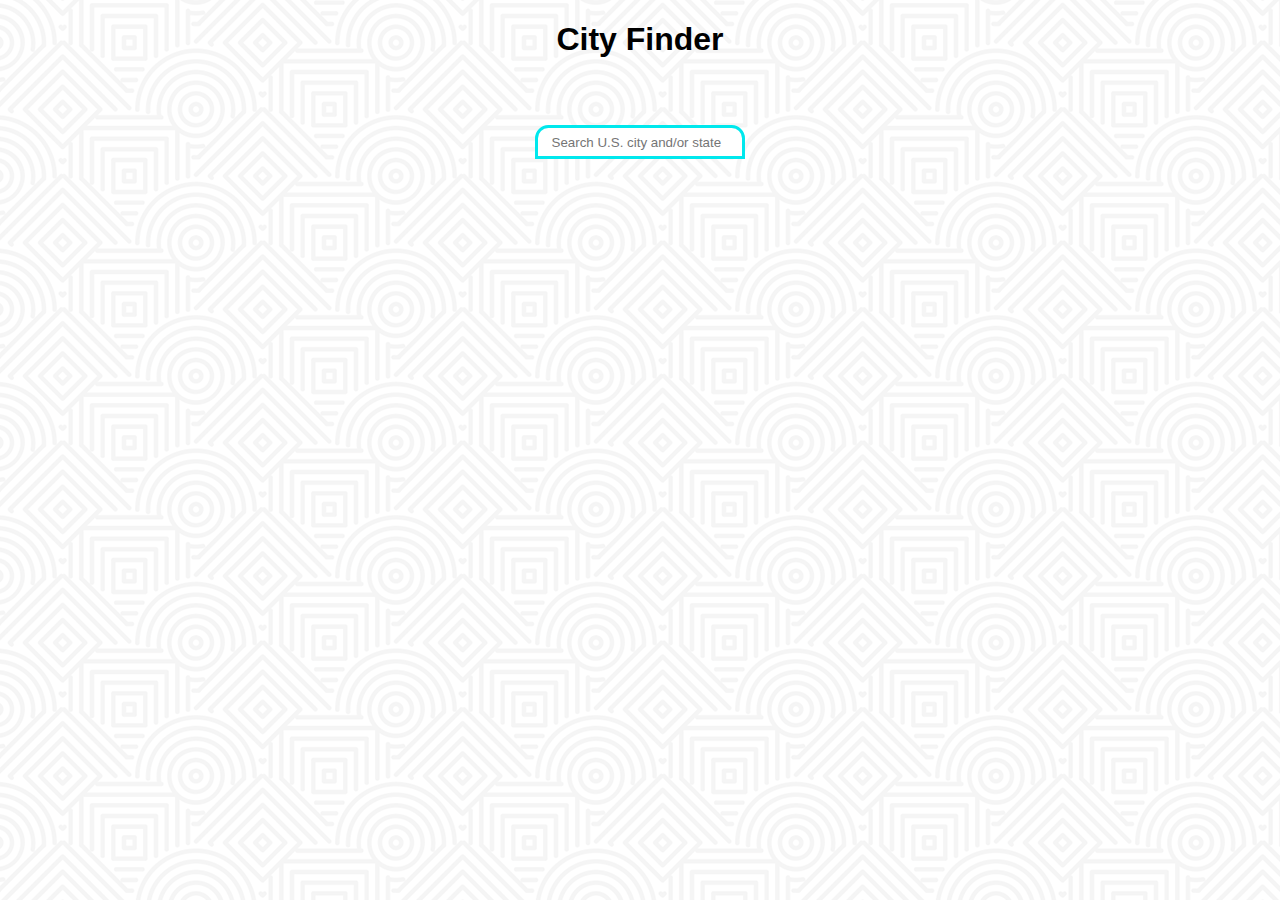
<file: city-finder/index.html>
<!DOCTYPE html>
<html>
    <head>
        <meta charset="utf-8">
        <link rel="stylesheet" href="style.css">
        <title> City Finder </title>
    </head>

    <body>
        <h1>City Finder</h1>
        <input id="search" type="text" placeholder="Search U.S. city and/or state">

        <ul class="panels-ctn">

        </ul>
    </body>

    <script src="action.js"></script>
</html>
</file>
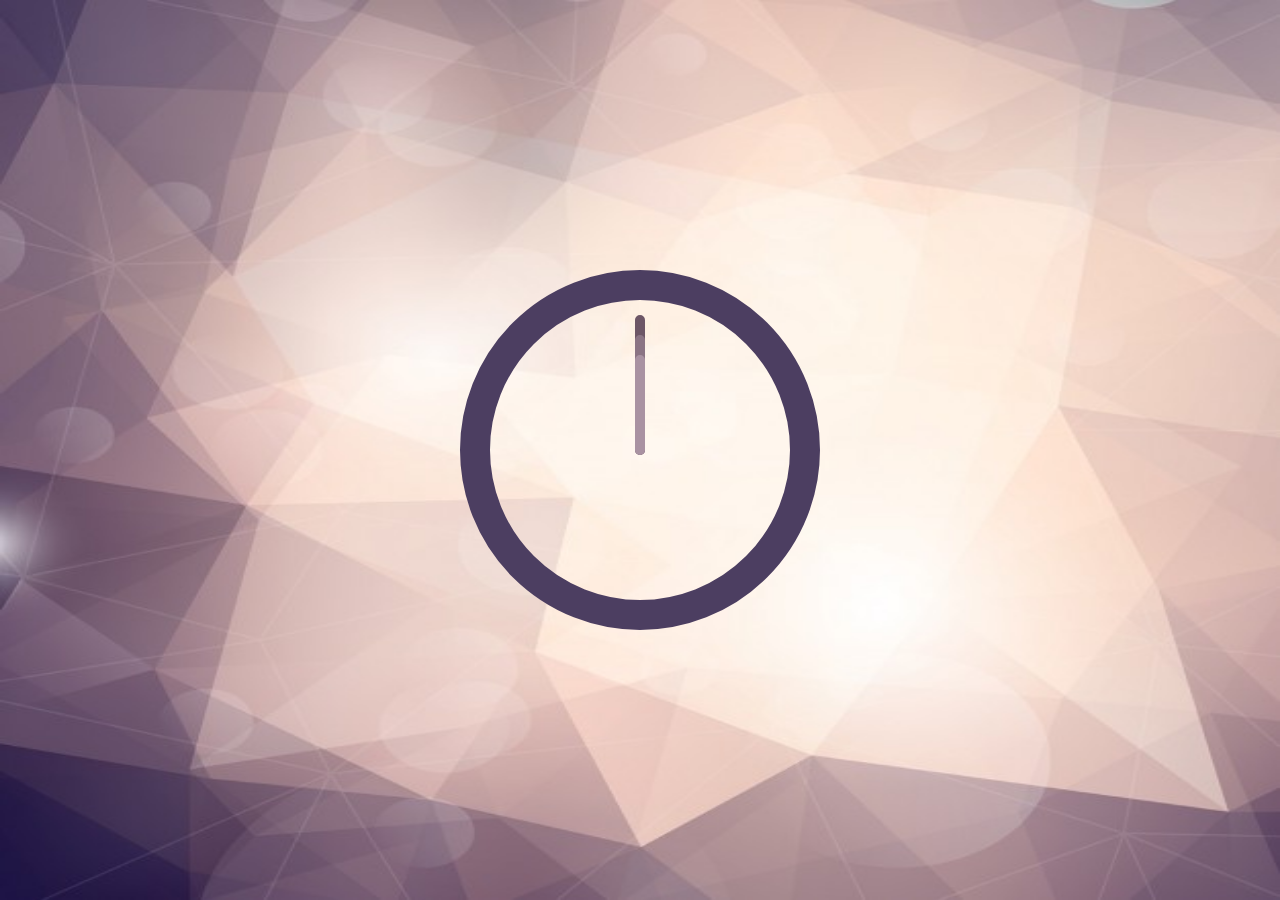
<file: clock/index.html>
<!DOCTYPE html>
<html>
    <head>
        <meta charset="UTF-8">
        <title> Minimalist Clock </title>

        <link rel="stylesheet" href="style.css">
    </head>

    <body>
        <div id="clock-face">
            <div class="hand" id="hour-hand"></div>
            <div class="hand" id="min-hand"></div>
            <div class="hand" id="sec-hand"></div>

            <!-- DOTS -->
        </div>
    </body>


    <script src="action.js"></script>
</html>
</file>
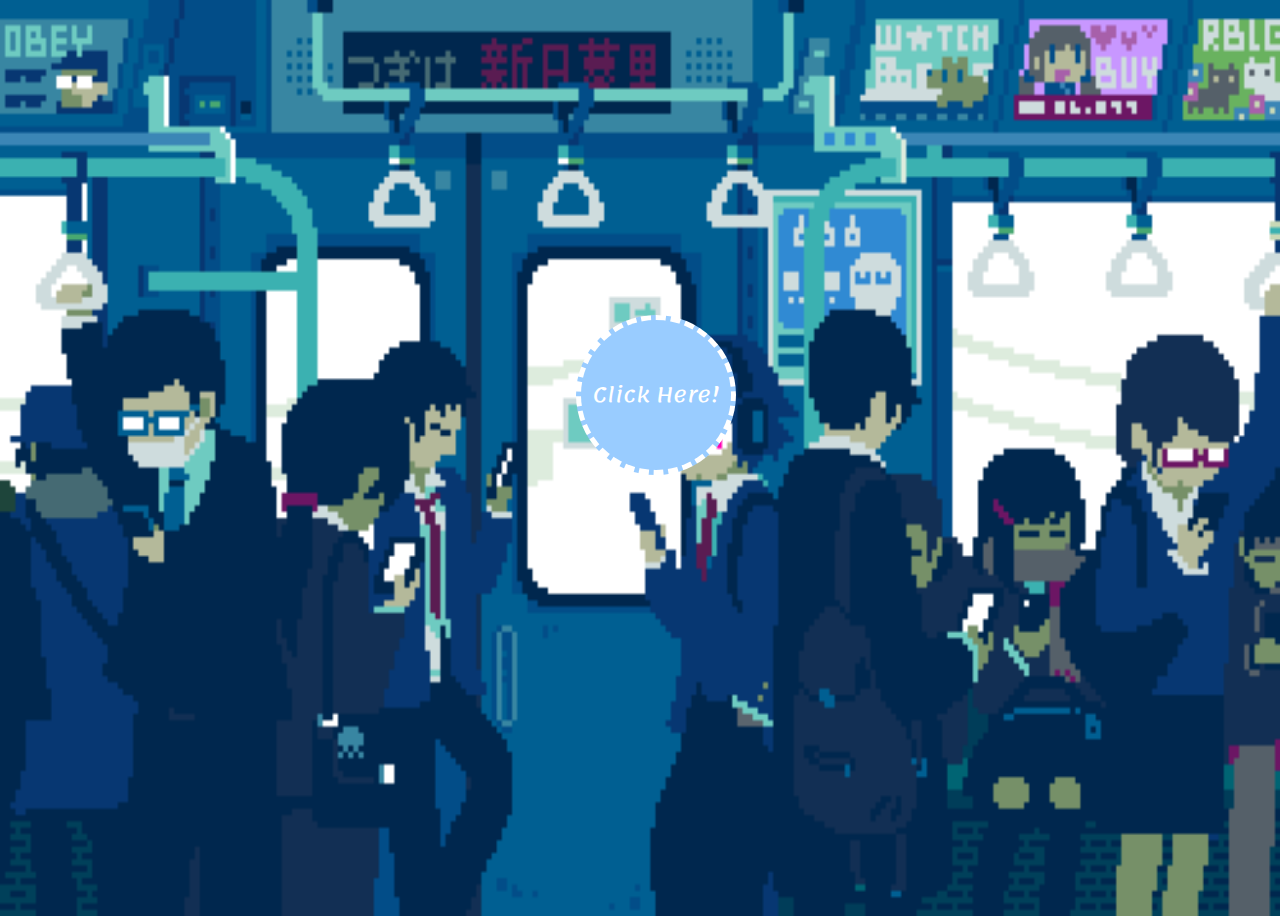
<file: Color-Dots/index.html>
<!DOCTYPE html>
<html>
    <head>
        <link href="https://fonts.googleapis.com/css?family=Lemonada" rel="stylesheet"> 
        <link rel="stylesheet" href="style.css">
        <title> Color Dots </title>
    </head>

    <body>
         <div id="fancy"> Click Here! </div> 
    </body>

    <script src="action.js"></script>
</html>
</file>
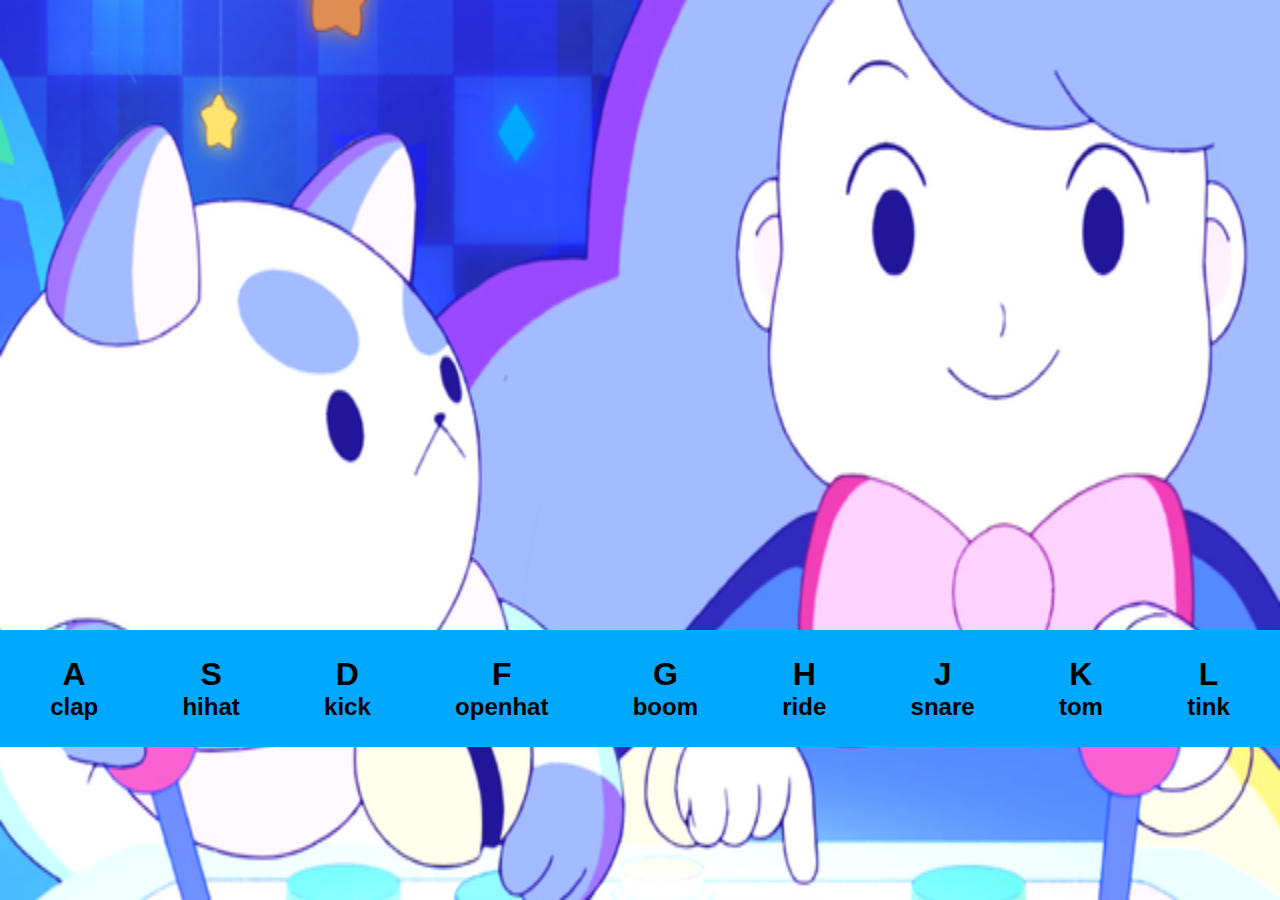
<file: drum-kit/index.html>
<!DOCTYPE html>
<html>
    <head>
        <title> Drum Kit</title>
        <link rel="stylesheet" href="style.css">

        <meta charset="utf-8"/>
        
    </head>
    
    <body>
    
        <div id="strip"></div>
    
    </body>

    <script src="action.js"></script>
</html>
</file>
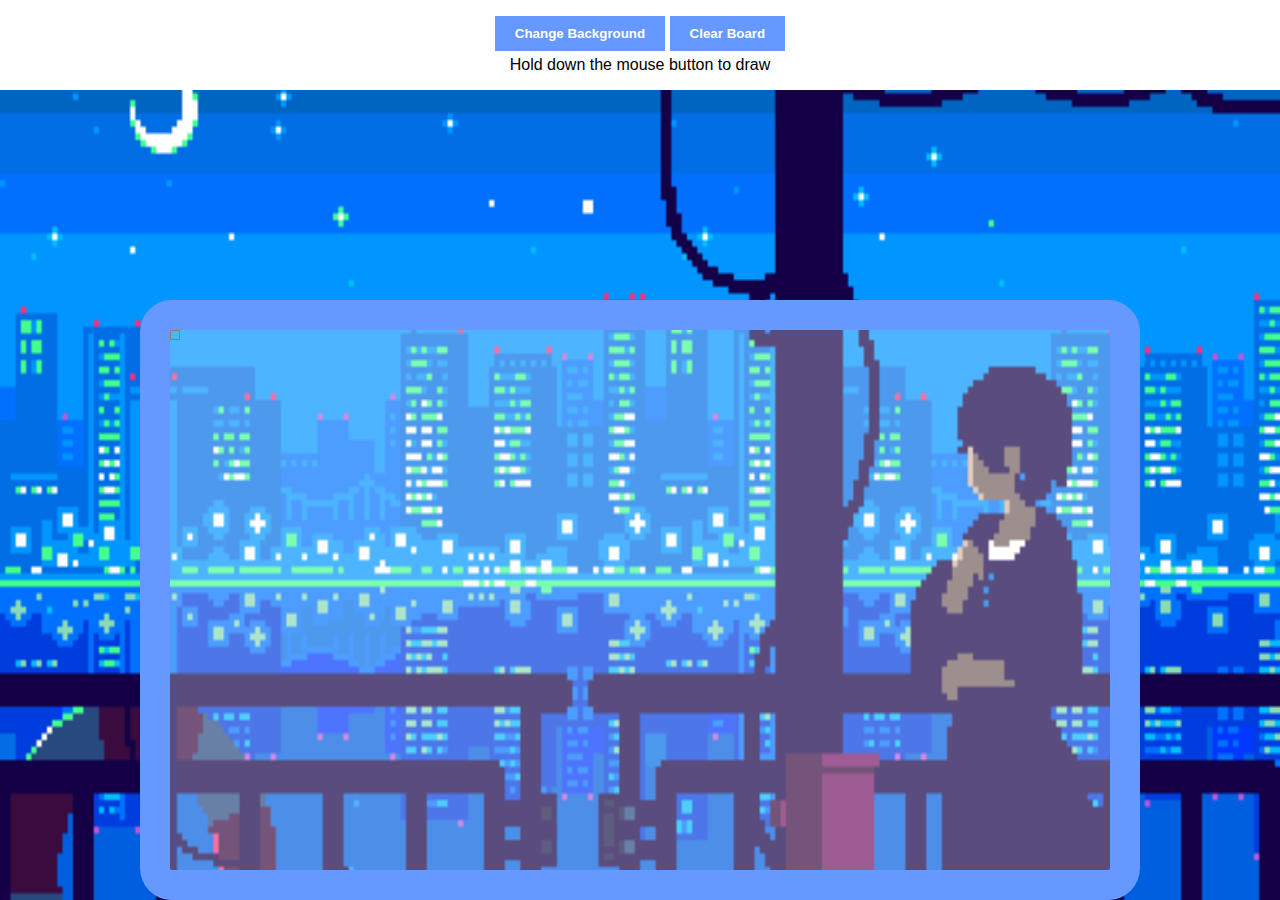
<file: etch-a-sketch/index.html>
<!DOCTYPE html>
<html>
    <head>
        <!-- Stylesheet -->
        <link rel="stylesheet" href="style.css" />

        <title> Etch-A-Sketch </title>
    </head>



    <body>

        <header>
            <button id="change-btn"> Change Background </button>
            <button id="clear-btn"> Clear Board</button>
            <p> Hold down the mouse button to draw </p>
        </header>

        <main id="ctn">
            <div></div>
        </main>

    </body>



    <!-- JQuery -->
    <script
          src="https://code.jquery.com/jquery-3.1.1.slim.min.js"
          integrity="sha256-/SIrNqv8h6QGKDuNoLGA4iret+kyesCkHGzVUUV0shc="
          crossorigin="anonymous"></script>
    <!-- JavaScript -->
    <script src="action.js"></script>
</html>
</file>
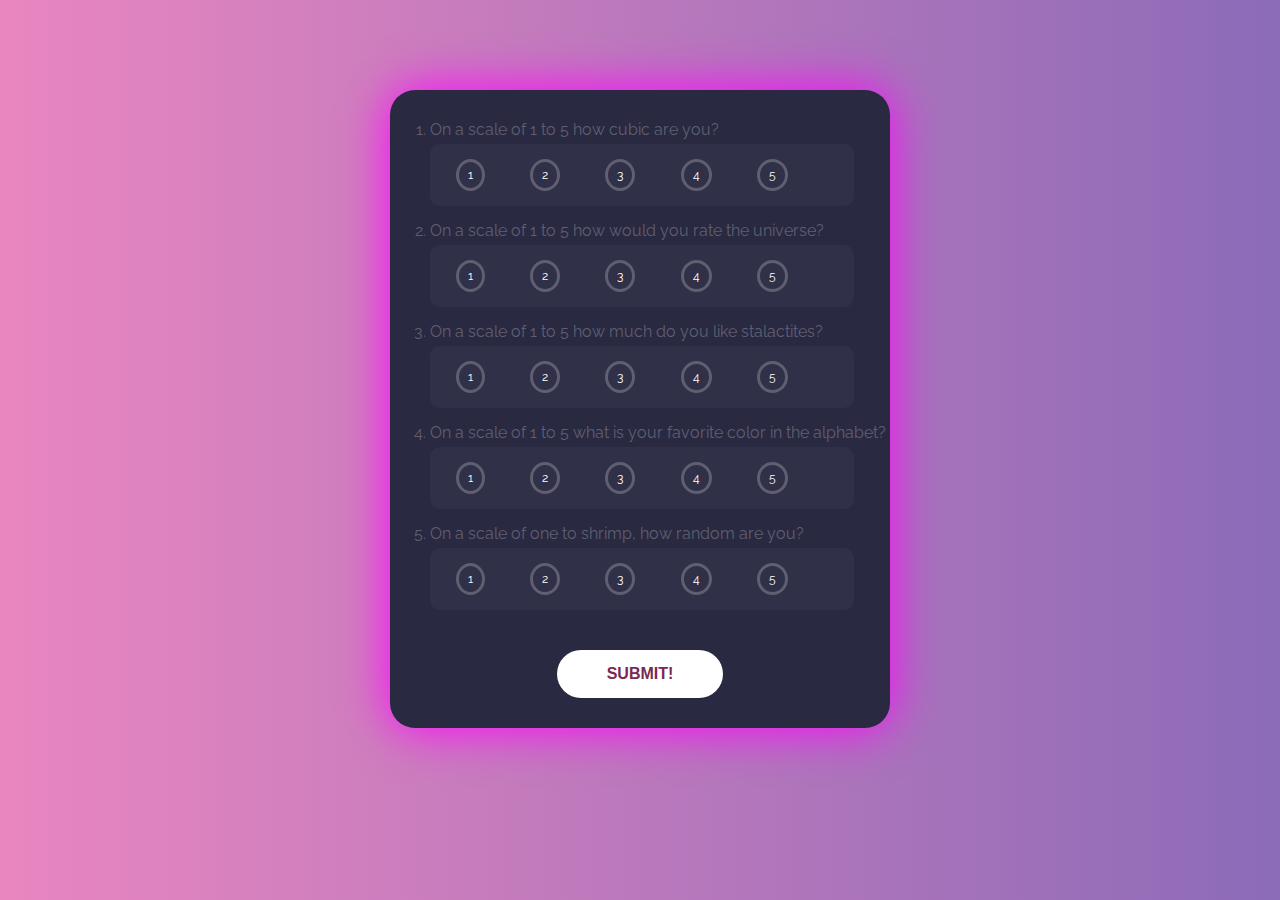
<file: First-Form/index.html>
<!DOCTYPE html>
<html>
    <head>
        <title> Simple Form </title>
        <link href="https://fonts.googleapis.com/css?family=Raleway" rel="stylesheet"> 
        <link rel="stylesheet" href="style.css">
    </head>

    <body>
        <div id="outer-form">
            <ol>
                <div class="question-set">
                    <li>On a scale of 1 to 5 how cubic are you?</li>
                    <div class='options-ctn'>
                        <p>1</p>
                        <p>2</p>
                        <p>3</p>
                        <p>4</p>
                        <p>5</p>
                    </div>
                </div>

                <div class="question-set">
                    <li>On a scale of 1 to 5 how would you rate the universe?</li>
                    <div class='options-ctn'>
                        <p>1</p>
                        <p>2</p>
                        <p>3</p>
                        <p>4</p>
                        <p>5</p>
                    </div>
                </div>

                <div class="question-set">
                    <li>On a scale of 1 to 5 how much do you like stalactites?</li>
                    <div class='options-ctn'>
                        <p>1</p>
                        <p>2</p>
                        <p>3</p>
                        <p>4</p>
                        <p>5</p>
                    </div>
                </div>

                <div class="question-set">
                    <li>On a scale of 1 to 5 what is your favorite color in the alphabet?</li>
                    <div class='options-ctn'>
                        <p>1</p>
                        <p>2</p>
                        <p>3</p>
                        <p>4</p>
                        <p>5</p>
                    </div>
                </div>

                <div class="question-set">
                    <li>On a scale of one to shrimp, how random are you?</li>
                    <div class='options-ctn'>
                        <p>1</p>
                        <p>2</p>
                        <p>3</p>
                        <p>4</p>
                        <p>5</p>
                    </div>
                </div>
            </ol>

            <button> Submit! </button> 
        </div>

    </body>

    <script src="form.js"></script>
</html>
</file>
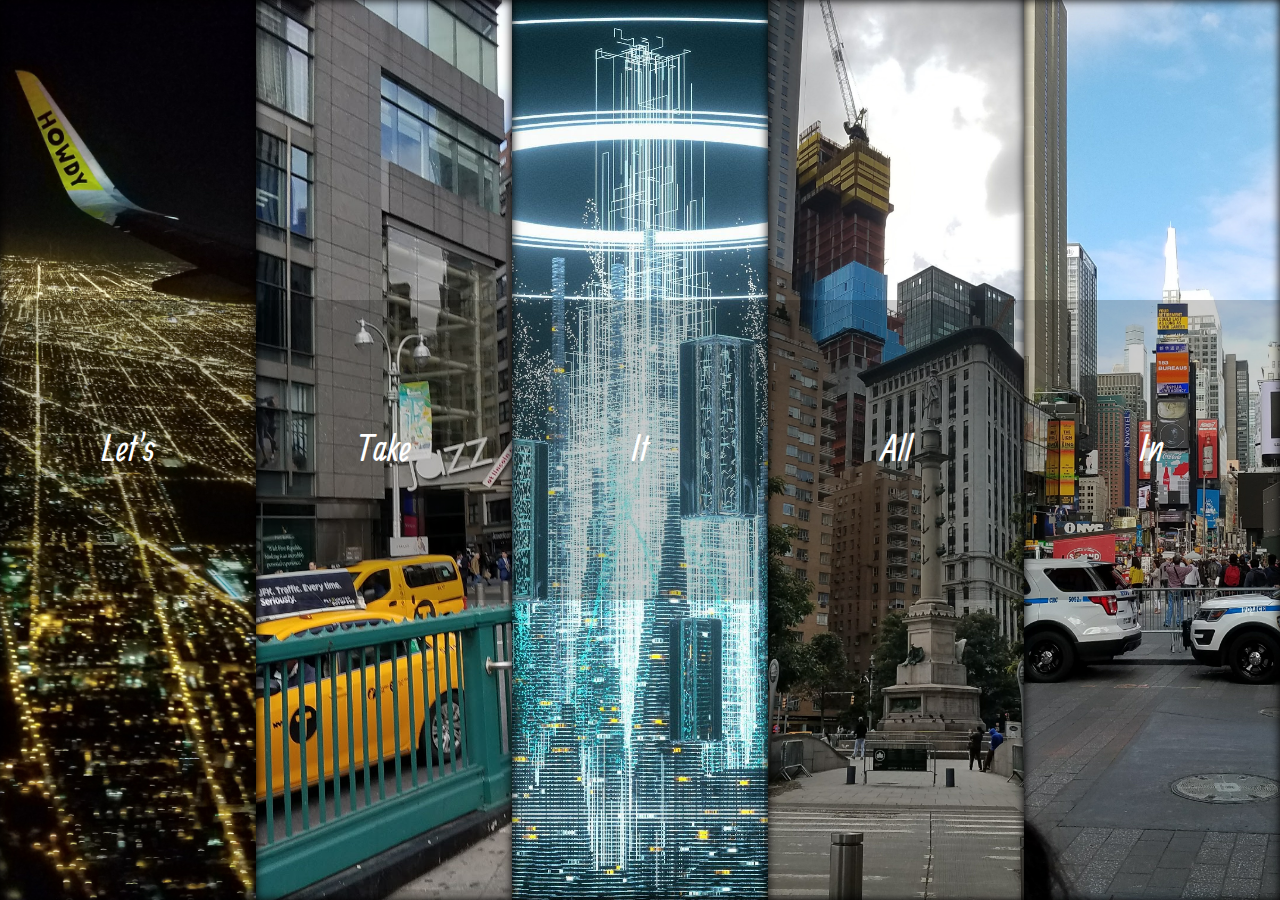
<file: flex-gallery/index.html>
<!DOCTYPE html>
<html>
    <head>
        <meta charset="utf-8">
        <link href="https://fonts.googleapis.com/css?family=Ranga" rel="stylesheet"> 
        <link rel="stylesheet" href="style.css">
        
        <title> New York City</title>
    </head>

    <body>
        <div id="panel-ctn">
            <div class="panel">
                <p>Hey</p>
                <p>Let's</p>
                <p>Dance</p>
            </div>

            <div class="panel">
                <p>Give</p>
                <p>Take</p>
                <p>Receive</p>
            </div>

            <div class="panel">
                <p>Experience</p>
                <p>It</p>
                <p>Today</p>
            </div>

            <div class="panel">
                <p>Give</p>
                <p>All</p>
                <p>You can</p>
            </div>

            <div class="panel">
                <p>Life</p>
                <p>In</p>
                <p>Motion</p>
            </div>

        </div>
    </body>

    <script>
        var panels = document.querySelectorAll('div.panel');
        var img_names = ['plane', 'subway', 'abstract', 'intersection', 'central'];

        panels.forEach( (panel, index) => {
            panel.style.backgroundImage = `url(images/${img_names[index]}.jpg)`;

            panel.addEventListener('click', function() {
                this.classList.toggle('open');
            })
        })
    </script>
</html>
</file>
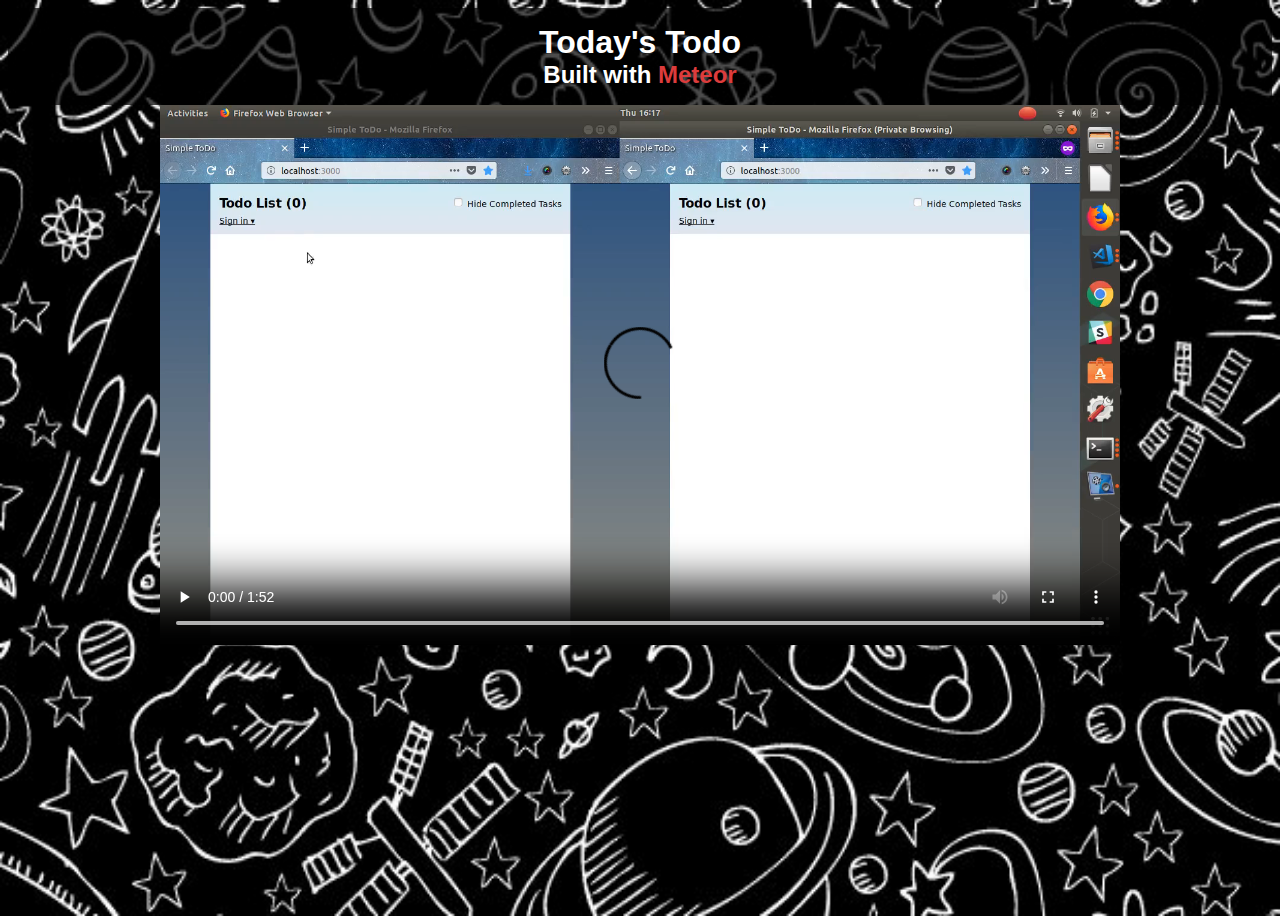
<file: meteor-todo/index.html>
<!DOCTYPE>
<html>
    <head>
        <title> Today's Todo </title>
        <meta charset="utf-8">

        <style>
            body {
                background: url('space-bg.jpg');;
                background-size: 100% 100%;
                height: 100vh;
                text-align: center;
                color: white;
                font-family: sans-serif;
            }

            div {
                padding: 1em;
                background: rgba(0,0,0,0.7);
            }

            h1, h2 {
                margin: 0;
            }

            span {
                color: #DC3C3C;
            }

            video {
                width: 75vw;
            }
        </style>
    </head>

    <body>
        <div>
            <h1> Today's Todo</h1>
            <h2> Built with <span>Meteor</span></h2>
        </div>
        
        <video controls src="meteor-todo-video.mp4"></video>
    </body>
</html>
</file>
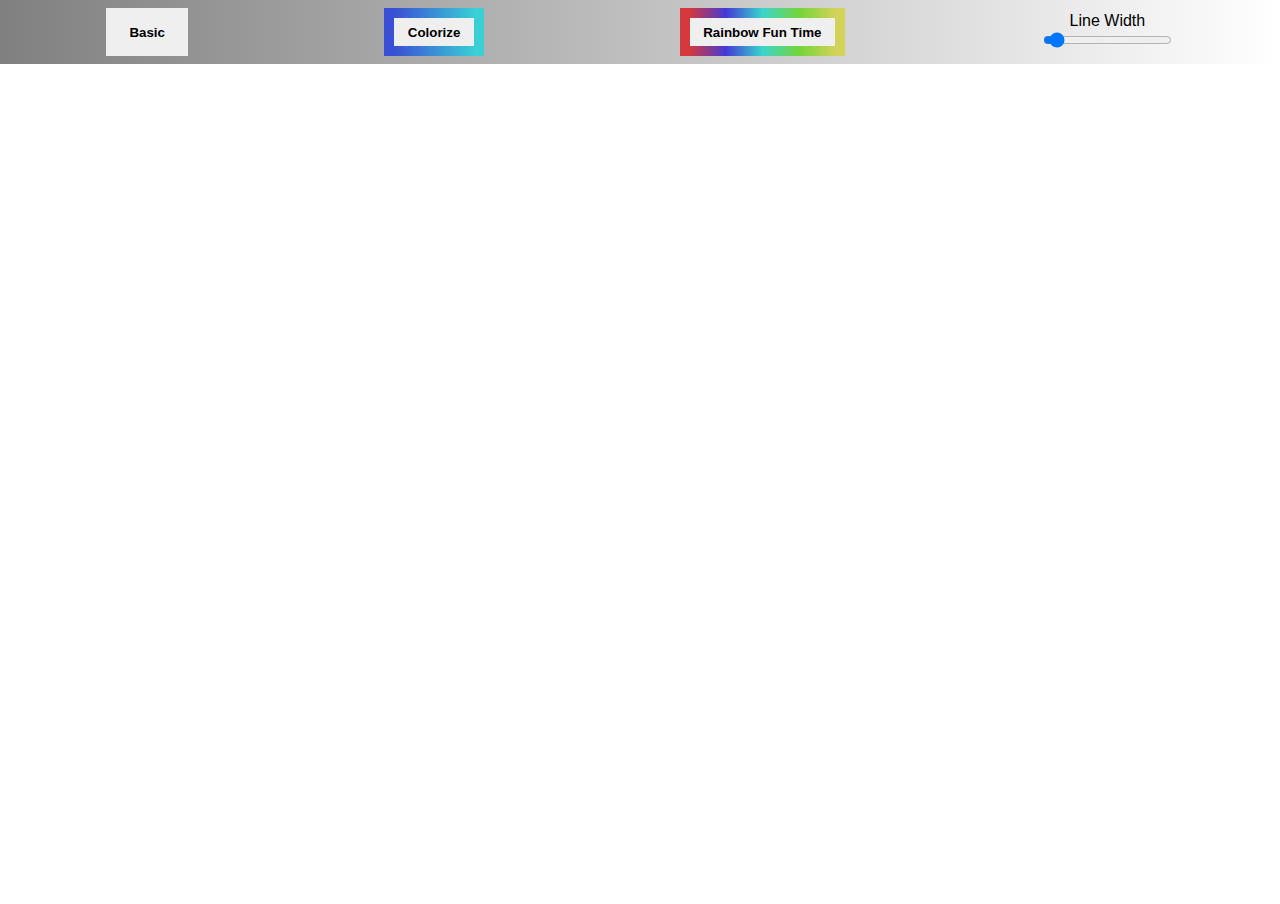
<file: rainbow-draw/index.html>
<!DOCTYPE html>
<html>
    <head>
        <meta charset="utf-8">
        <title> Rainbow Draw</title>
        <style>
            html,body {
                margin: 0;
                padding: 0;
                overflow: hidden;
            }
            header {
                /* background: url(rainbow.png); */
                background: linear-gradient(to right, gray, white);
                background-size: auto 100%;
                padding: 0.5em;
                justify-content: space-around;
                align-items: center;
                display: flex;
                font-family: sans-serif;
            }
            label {
                display: block;
                text-align: center;
            }
            button {
                font-weight: bold;
                box-sizing: border-box;
                padding: 0.5em 1em;
                border: 10px solid transparent;
                
            }
            button:hover {
                background: black;
                color: white;
            }

            button.on {
                background:#cccccc;
            }
            button#colorize {
                border-image: linear-gradient(to left, #3acfd5 0%, #3a4ed5 100%);
                border-image-slice: 1;
            }
            button#rainbow {
                border-image: linear-gradient(to left, #d4d259 0%, #73d53a 25%, #3ad5cd 50%, #443ad5 75%, #d53a3a 100%);
                border-image-slice: 1;
            }
        </style>
    </head>

    <body>
        <header>
            <button id="basic"> Basic </button>
            <button id="colorize"> Colorize </button>
            <button id="rainbow">Rainbow Fun Time</button>
            <div>
                <label>Line Width</label>
                <input type="range">
            </div>
        </header>
        <canvas></canvas>
    </body>

    <script src="action.js"></script>
</html>
</file>
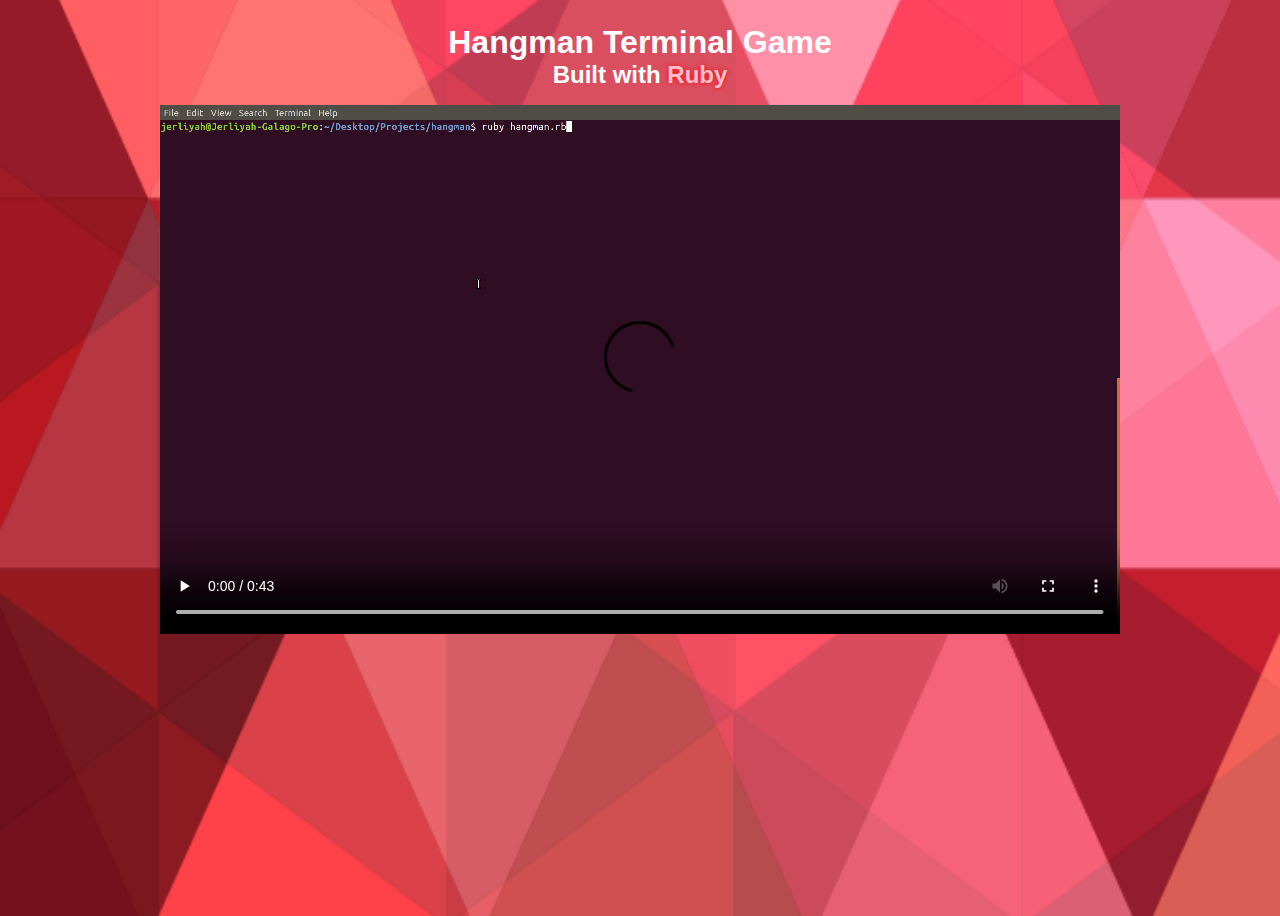
<file: ruby-hangman/index.html>
<!DOCTYPE>
<html>
    <head>
        <title> Hangman Game </title>
        <meta charset="utf-8">

        <style>
            body {
                background: url('ruby-bg.png');
                background-size: 100% 100%;
                height: 100vh;
                text-align: center;
                color: white;
                font-family: sans-serif;
            }

            div {
                padding: 1em;
            }

            h1, h2 {
                margin: 0;
            }

            span {
                color: pink;
                text-shadow: 0 0 5px red;
            }

            video {
                width: 75vw;
            }
        </style>
    </head>

    <body>
        <div>
            <h1> Hangman Terminal Game</h1>
            <h2> Built with <span>Ruby</span></h2>
        </div>
        
        <video controls src="ruby-hangman-video.mp4"></video>
    </body>
</html>
</file>
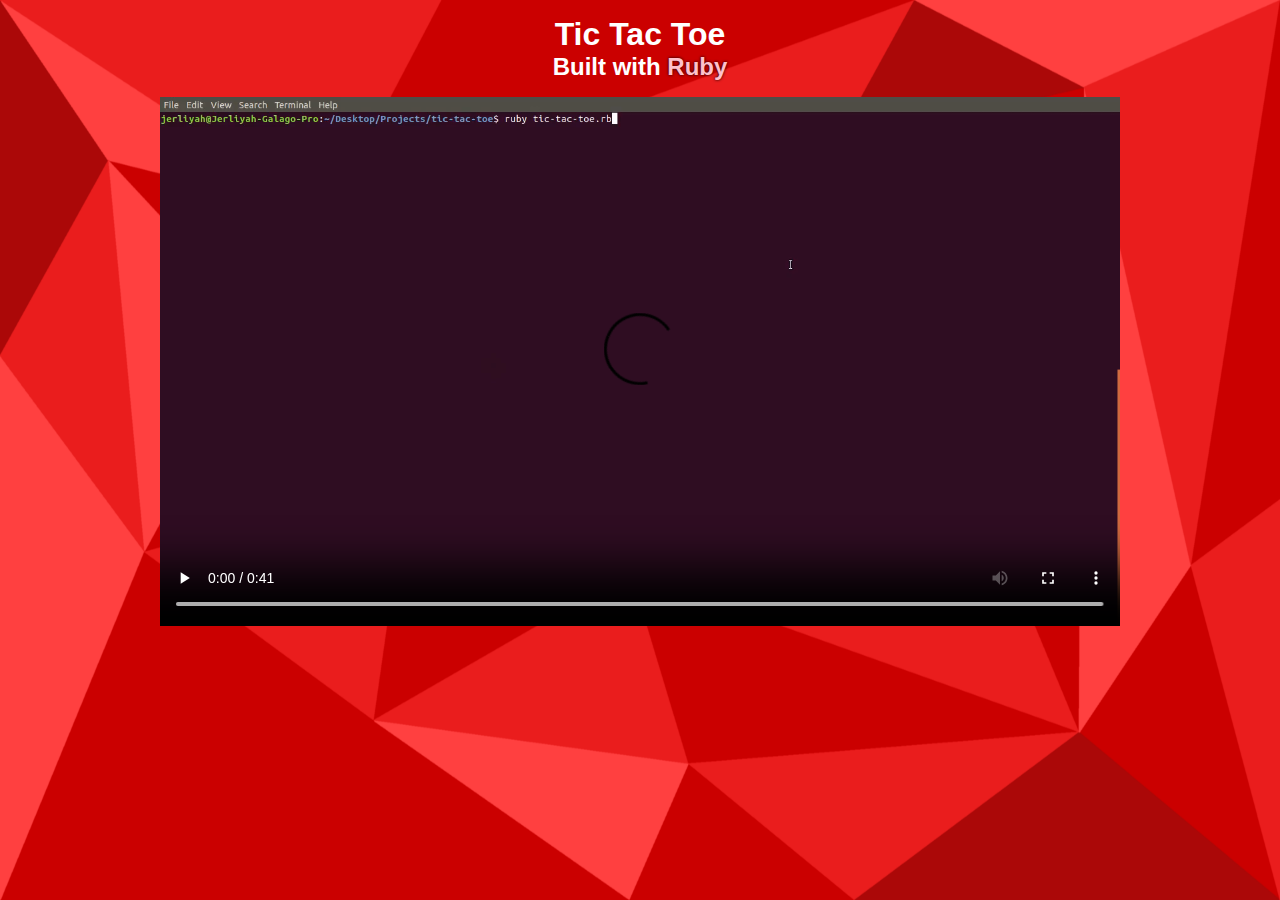
<file: ruby-tictactoe/index.html>
<!DOCTYPE>
<html>
    <head>
        <title> Tic Tac Toe Game </title>
        <meta charset="utf-8">

        <style>
            body {
                background: url('ruby-bg2.png');
                background-size: 100% 100%;
                height: 100vh;
                text-align: center;
                color: white;
                font-family: sans-serif;
                margin: 0;
                padding: 0;
            }

            div {
                padding: 1em;
            }

            h1, h2 {
                margin: 0;
            }

            span {
                color: pink;
                text-shadow: 0 0 3px black;
            }

            video {
                width: 75vw;
            }
        </style>
    </head>

    <body>
        <div>
            <h1> Tic Tac Toe </h1>
            <h2> Built with <span>Ruby</span></h2>
        </div>
        
        <video controls src="ruby-tictactoe-video.mp4"></video>
    </body>
</html>
</file>
<file: city-finder/style.css>
html {
    --color: #00E8ED
}

body {
    align-items: center;
    background: url('hypnotize.png');
    box-sizing: border-box;
    display: flex;
    flex-direction: column;
    font-family: sans-serif;
    height: 100vh;
    padding: 0;
    margin: 0;
}

input {
    border: 3px solid var(--color);
    border-radius: 1em 1em 0 0;
    padding: 0.5em 1em;
    margin-top: 5vh;
    box-sizing: border-box;
}

ul {
    margin: 0;
    padding: 0;
    list-style: none;
    border-radius: 0 0 1em 1em;
    border-left: 3px solid transparent;
    border-right: 3px solid transparent;
    border-bottom: 3px solid transparent;
    animation: glow-up 0.8s infinite alternate;
}

@keyframes glow-up {
    from {
      border-color: transparent;
    }
  
    to {
      border-color:var(--color);
    }
  }

li {
    display: flex;
    justify-content: space-between;
    align-items: center;
    border-bottom: 1px solid #e6e6e6;
}
li:hover {
    background: rgba(0,0,0,0.1);
}

li > * {
    padding: 0 20px;
}

li > *:last-child {
    font-size: 10px;
}

.hl {
    background: yellow;
}

a {
    text-decoration: none;
    color: inherit;
}
</file>
<file: clock/style.css>
body {
    background: url('bg.jpg');
    background-size: 100% 100%;
    height: 100vh;
    margin: 0;
    padding: 0;

    display: flex;
}

div#clock-face {
    margin: auto;
    border-radius: 100%;
    border: 30px solid #4C3E61;
    height: 300px;
    width: 300px;
    position: relative;
}

div.hand {
    width: 130px;
    border: 5px solid transparent;
    position: absolute;
    top: 50%;
    border-radius: 5px;
    right: 50%;
    box-sizing: border-box;

    transform-origin: 100%;
    transform: rotate(90deg);
    transition-timing-function: cubic-bezier(0.1, 2.7, 0.58, 1);
    transition-duration: 0.05s;
}

div#sec-hand {
    width: 140px;
    border-color: rgb(109, 86, 102);
    z-index: 1;
}

div#min-hand {
    width: 120px;
    border-color: rgb(139, 116, 132);
    z-index: 2;
}

div#hour-hand {
    width: 100px;
    border-color: rgb(169, 146, 162);
    z-index: 3;
}
/* 
div.dots {
    border-radius: 100%;
    border: 8px solid black;
    position: absolute;
    box-sizing: border-box;
} */
</file>
<file: Color-Dots/style.css>
body {
    background: url("images/train-life.gif");
    background-size: 100% 100%;
    height: 100vh;

    display: flex;
    flex-flow: row wrap;

    justify-content: space-around;
    align-items: center;

}

div {
    height: 150px;
    width: 150px;
    border-radius: 100%;
    border: 7px solid;
}

div#fancy {
    background: #99ccff;
    border: 5px dashed white;
    color: white;
    font-family: 'Lemonada', sans-serif;
    font-size: 1.3em;
    position: absolute;
    top: 35%;
    left: 45%;

    display: flex;
    justify-content: center;
    align-items: center;
}
div#fancy:hover {
    font-weight: bold;
    text-shadow: 2px 2px black;
    border: 5px dashed black;
}
</file>
<file: drum-kit/style.css>
body {
    height: 100vh;
    background: url('bg.png');
    background-size: 100% 100%;
    padding: 0;
    margin: 0;
}

div#strip {
    background: #00A8FF;
    display: flex;
    justify-content: space-around;
    width: 100%;
    padding: 1em 0.5em;
    box-sizing: border-box;
    position: absolute;
    top: 70%;
    text-align: center;
    font-family: sans-serif;
}

div.key-ctn {
    padding: 0.5em;
    border: 2px solid transparent;
    border-radius: 5px;
}

div.playing {
    border-color: white;
}

h1, h2 {
    margin: 0;
}
</file>
<file: etch-a-sketch/style.css>
body {
    background-image: url("img/sail-in-city.gif");
    background-size: 100% 100%;
    display: flex;
    flex-direction: column;
    font-family: sans-serif;
    height: 100vh;
    justify-content: space-between;
    margin: 0;
    padding: 0;
}


button {
    background: #6699ff;
    border: none;
    color: white;
    font-weight: bold;
    margin-bottom: 5px;
    padding: 10px 20px;
}
button:active {
    background: #9966ff;
}
button:hover {
    box-shadow: 1px -1px gray;
    text-shadow: 1px -1px black;
}


div {
    border: 1px solid gray;
    box-sizing: border-box;
    height: 10px;
    width: 10px;
}


header {
    background: white;
    padding: 1rem;
    text-align: center;
}


main {
    align-self: center;
    background: rgba(255,255,255,0.3);
    border: 30px solid #6699ff;
    border-radius: 2rem;
    box-sizing: border-box;
    display: flex;
    flex-wrap: wrap;
    height: 600px;
    overflow: hidden;
    width: 1000px; 
}


p {
    margin: 0;
}
</file>
<file: First-Form/style.css>
/* 
darkPurple: #292942;
lightPurple: #303048;
offwhite: #5F5F71;

brightPink: #E986C0;
dullPink: #8C6BB8;
*/

body {
    padding: 0;
    margin:10vh auto;
    color: #5F5F71;
    font-family: sans-serif;
    background: linear-gradient(to right, #E986C0 , #8C6BB8);
    font-family: 'Raleway', sans-serif;
}


button {
    background: white;
    border: none;
    border-radius: 50px;
    display: block;
    padding: 15px 50px;
    margin: 40px auto 0 auto;
    font-weight: bold;
    font-size: 1em;
    text-transform: uppercase;
    color: #792955;
}
button:hover {
    box-shadow: 0 0 5px white;
}
button:active {
    background: #5F5F71;
}


div.options-ctn {
    background: #303048;
    padding: 5px;
    width: 90%;
    margin-top: 5px;
    margin-bottom: 15px;
    border-radius: 10px;
}


div#outer-form {
    background: #292942;
    width: 500px;
    margin: 0 auto;
    border-radius: 25px;
    padding-top: 30px;
    padding-bottom: 30px;
    
    box-shadow: 0 0 50px magenta;
}


ol {
    margin: 0;
}


p {
    display: inline-block;
    color: white;
    font-size: 0.75em;
    border: 3px solid #5F5F71;
    border-radius: 100%;
    padding: 0.5em 0.75em;
    margin: 10px 5%;
}
p:active {
    border-color: black;
}
p:hover {
    border-color: white;
}
p.selected {
    background: #292942;
    border: 3px solid #792955;
}
</file>
<file: flex-gallery/style.css>
body {
    margin: 0;
    padding: 0;
}

div#panel-ctn {
    background: black;
    display: flex;
    height: 100vh;
    overflow: hidden;
    width: 100vw;
}

div.panel {
    background: lightblue;
    background-position:center;
    background-size:cover;
    box-shadow: inset 0 0 10px black;
    display: flex;
    flex: 1;
    flex-direction: column;
    font-size: 40px;
    height: 100%; 
    overflow: hidden; 

    transition:
        font-size 0.5s cubic-bezier(0.61,-0.19, 0.7,-0.11),
        flex 0.5s cubic-bezier(0.61,-0.19, 0.7,-0.11);
}

div.panel > * {
    align-items: center;
    display: flex;
    flex: 1 0 auto;
    justify-content: center;
    width: 100%;

    font-family: 'Ranga';
    margin: 0;
    text-align: center;
    color: white;
    background: rgba(0,0,0,0.2);
}

div.panel.open {
    flex: 5;
    font-size: 60px;
}
div.panel.open > * {
    background: transparent;
    text-shadow: 0 0 10px black;
}
div.panel.open > *:first-child { transform: translateY(0) }
div.panel.open > *:last-child { transform: translateY(0) }


div.panel > *:first-child { transform: translateY(-150%) }
div.panel > *:last-child { transform: translateY(150%) }
</file>
